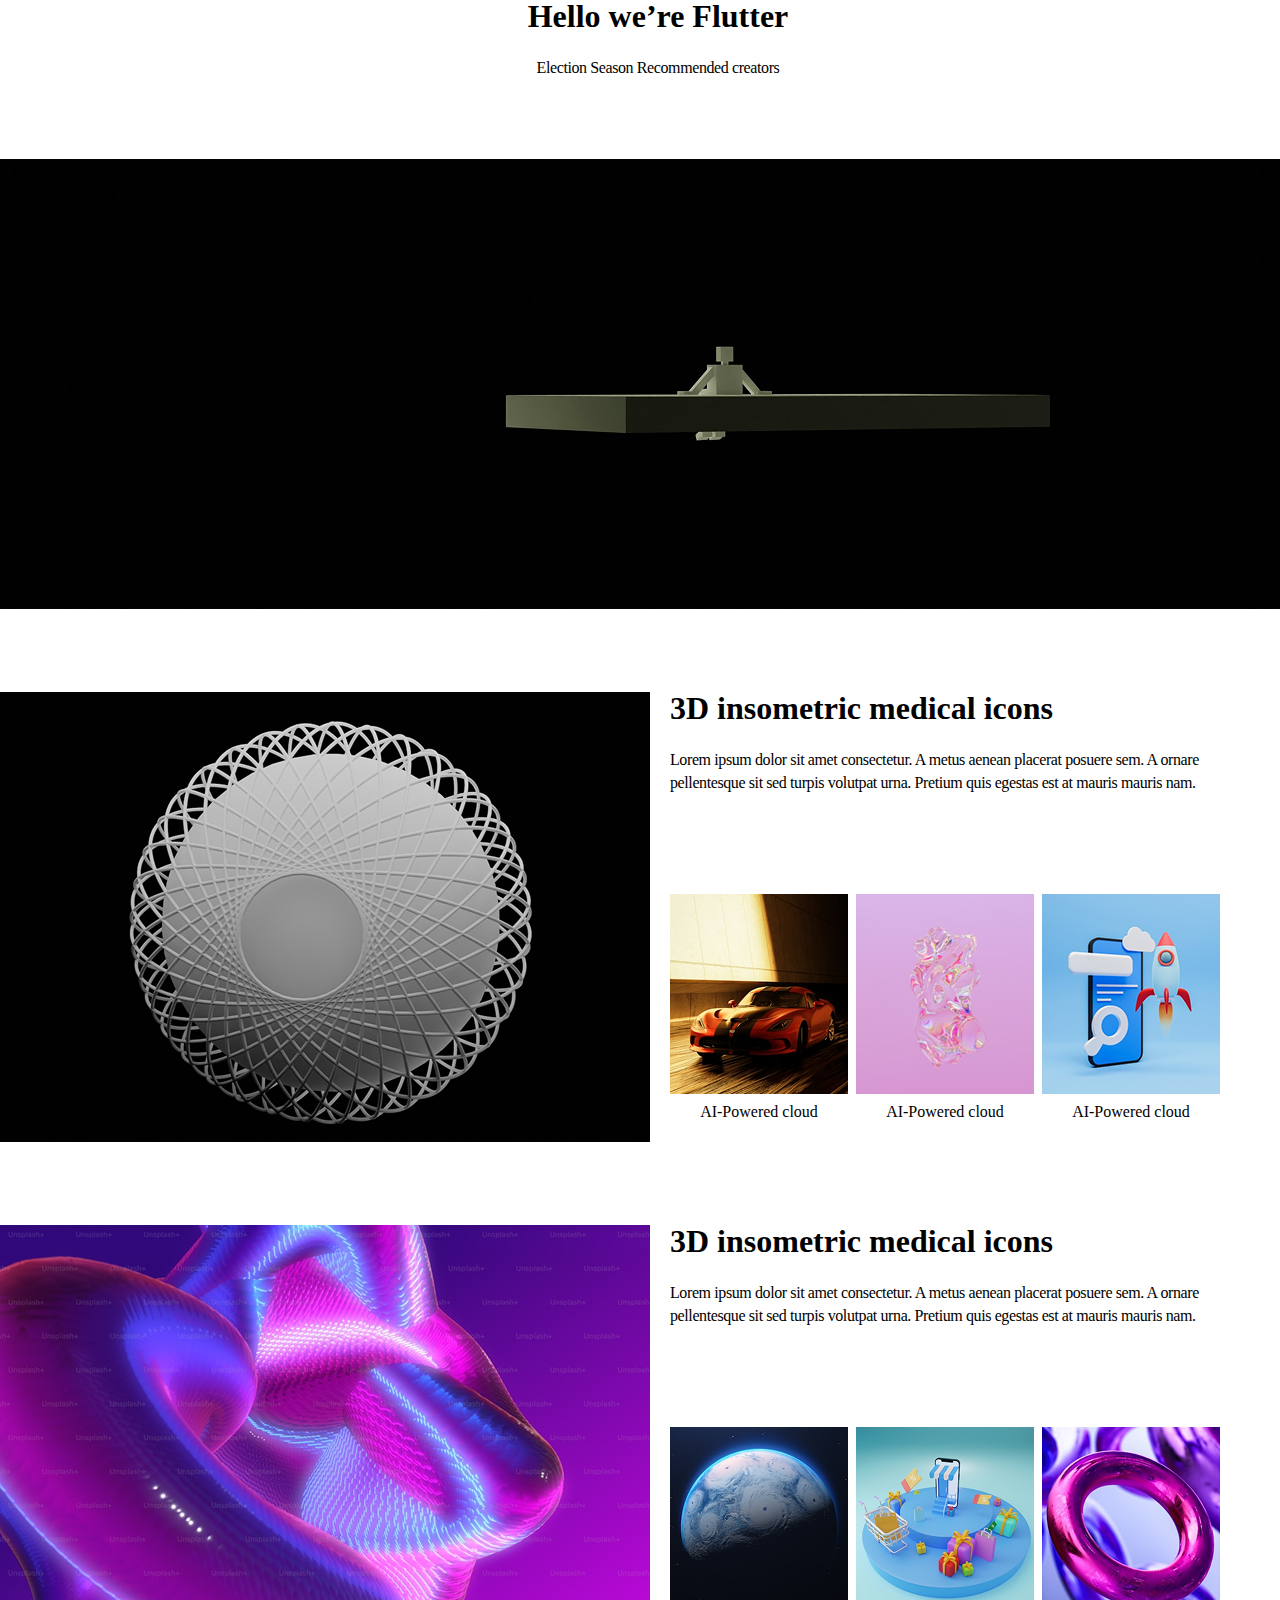
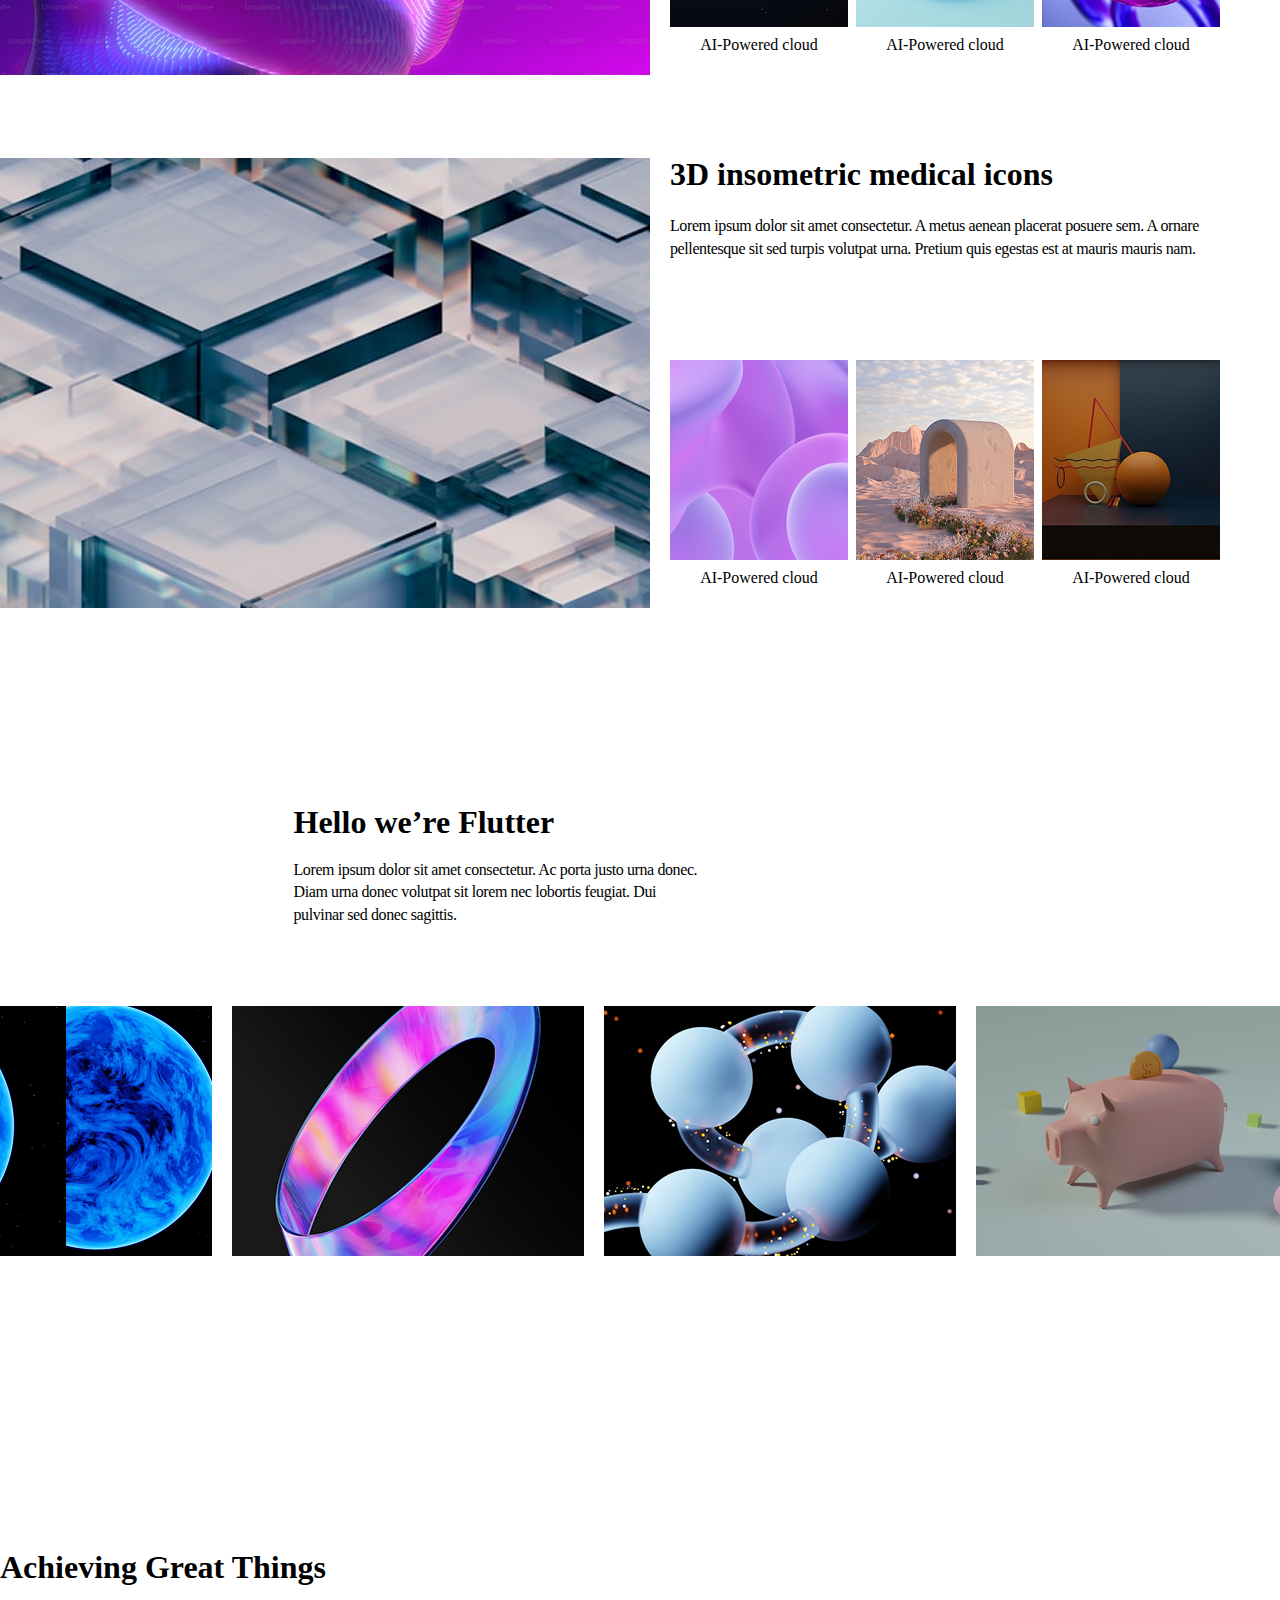
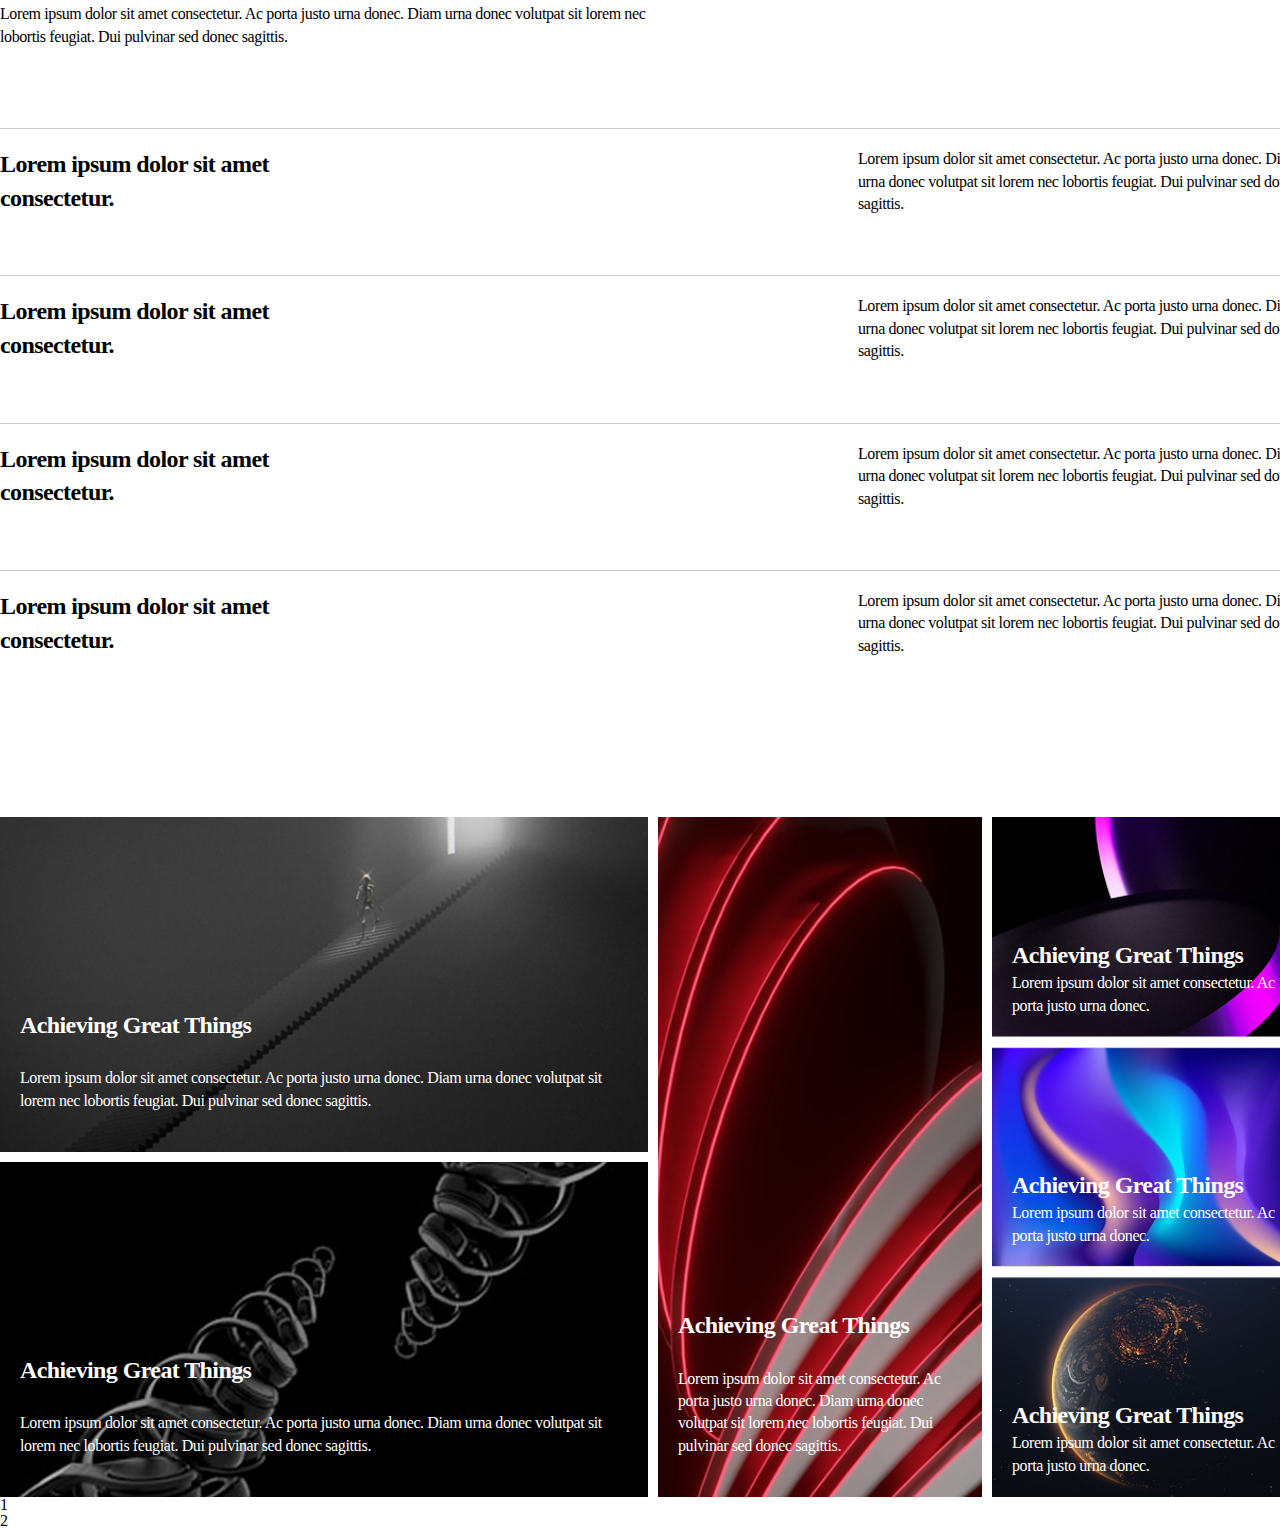
<file: index3.html>
<!DOCTYPE html>
<html lang="en">

<head>
    <meta charset="UTF-8">
    <meta name="viewport" content="width=device-width, initial-scale=1.0">
    <title>Document</title>
    <link rel="stylesheet" href="assets/css/reset.css">
    <link rel="stylesheet" href="assets/css/style3.css">
</head>

<body>



    <section>
        <div class="w-1316 mb-80">
            <div class="conten-title ta-c mb-80">
                <h3 class="font-32 font-600 mb-25">Hello we’re Flutter</h3>
                <p class="font-16">Election Season Recommended creators</p>
            </div>
            <div class="content-img">
                <img src="assets/images/Rectangle 26.png" alt="">
            </div>
        </div>
    </section>

    <!-- flex section -->
    <section class="mb-80">
        <div class="w-1316 d-flex">
            <div class="content w-650">
                <img src="assets/images/rec27.png" alt="">
            </div>
            <div class="content w-550 ml-20">
                <div class="contnt-title">
                    <h3 class="font-32 font-600 mb-25">3D insometric medical icons</h3>
                    <p class="font-16">
                        Lorem ipsum dolor sit amet consectetur. A metus aenean placerat posuere sem. A ornare
                        pellentesque sit sed turpis volutpat urna. Pretium quis egestas est at mauris mauris nam.</p>
                </div>
                <div class="content-img mt-100">
                    <div class="d-flex-s ta-c lh-140">
                        <div class="content-img__swiper">
                            <div class="swiper__img">
                                <img src="assets/images/Rec28.png" alt="">
                            </div>
                            <div class="swiper__text">
                                <p>AI-Powered cloud</p>
                            </div>
                        </div>
                        <div class="content-img__swiper">
                            <div class="swiper__img">
                                <img src="assets/images/Rec28-2.png" alt="">
                            </div>
                            <div class="swiper__text">
                                <p>AI-Powered cloud</p>
                            </div>
                        </div>
                        <div class="content-img__swiper">
                            <div class="swiper__img">
                                <img src="assets/images/Rec28-3.png" alt="">
                            </div>
                            <div class="swiper__text">
                                <p>AI-Powered cloud</p>
                            </div>
                        </div>
                    </div>
                </div>
            </div>
        </div>
    </section>

    <section class="mb-80">
        <div class="w-1316 d-flex">
            <div class="content w-650">
                <img src="assets/images/Rec-6-1.png" alt="">
            </div>
            <div class="content w-550 ml-20">
                <div class="contnt-title">
                    <h3 class="font-32 font-600 mb-25">3D insometric medical icons</h3>
                    <p class="font-16">
                        Lorem ipsum dolor sit amet consectetur. A metus aenean placerat posuere sem. A ornare
                        pellentesque sit sed turpis volutpat urna. Pretium quis egestas est at mauris mauris nam.</p>
                </div>
                <div class="content-img mt-100">
                    <div class="d-flex-s ta-c lh-140">
                        <div class="content-img__swiper">
                            <div class="swiper__img">
                                <img src="assets/images/rec-6-2.png" alt="">
                            </div>
                            <div class="swiper__text">
                                <p>AI-Powered cloud</p>
                            </div>
                        </div>
                        <div class="content-img__swiper">
                            <div class="swiper__img">
                                <img src="assets/images/rec-6-3.png" alt="">
                            </div>
                            <div class="swiper__text">
                                <p>AI-Powered cloud</p>
                            </div>
                        </div>
                        <div class="content-img__swiper">
                            <div class="swiper__img">
                                <img src="assets/images/rec-6-4.png" alt="">
                            </div>
                            <div class="swiper__text">
                                <p>AI-Powered cloud</p>
                            </div>
                        </div>
                    </div>
                </div>
            </div>
        </div>
    </section>

    <section>
        <div class="w-1316 d-flex">
            <div class="content w-650">
                <img src="assets/images/Rec-7-1.png" alt="">
            </div>
            <div class="content w-550 ml-20">
                <div class="contnt-title">
                    <h3 class="font-32 font-600 mb-25">3D insometric medical icons</h3>
                    <p class="font-16">
                        Lorem ipsum dolor sit amet consectetur. A metus aenean placerat posuere sem. A ornare
                        pellentesque sit sed turpis volutpat urna. Pretium quis egestas est at mauris mauris nam.</p>
                </div>
                <div class="content-img mt-100">
                    <div class="d-flex-s ta-c lh-140">
                        <div class="content-img__swiper">
                            <div class="swiper__img">
                                <img src="assets/images/Rec-7-2.png" alt="">
                            </div>
                            <div class="swiper__text">
                                <p>AI-Powered cloud</p>
                            </div>
                        </div>
                        <div class="content-img__swiper">
                            <div class="swiper__img">
                                <img src="assets/images/Rec-7-3.png" alt="">
                            </div>
                            <div class="swiper__text">
                                <p>AI-Powered cloud</p>
                            </div>
                        </div>
                        <div class="content-img__swiper">
                            <div class="swiper__img">
                                <img src="assets/images/Rec-7-4.png" alt="">
                            </div>
                            <div class="swiper__text">
                                <p>AI-Powered cloud</p>
                            </div>
                        </div>
                    </div>
                </div>
            </div>
        </div>
    </section>


    <section class="sec08 mt-200 lh-140">
        <div class="w-1316">
            <div class="content-title w-408 mb-80">
                <h3 class="font-32 font-600 mb-25">Hello we’re Flutter</h3>
                <p class="font-16">Lorem ipsum dolor sit amet consectetur. Ac porta justo urna donec. Diam urna donec volutpat sit lorem nec lobortis feugiat. Dui pulvinar sed donec sagittis.</p>
            </div>
        </div>
        <div class="over-f-h">
            <div class="d-flex">
                <div class="box bg1"></div>
                <div class="box bg2"></div>
                <div class="box bg3"></div>
                <div class="box bg4"></div>
                <div class="box bg5"></div>
                <div class="box bg6"></div> 
            </div>
        </div>
    </section>

    <section class="padding-t-100 lh-140 mt-200">
            <div class="w-1316">
                <div class="content-title w-682 mb-80">
                    <h3 class="font-32 font-600 mb-25">Achieving Great Things</h3>
                    <p class="font-16">Lorem ipsum dolor sit amet consectetur. Ac porta justo urna donec. Diam urna donec volutpat sit lorem nec lobortis feugiat. Dui pulvinar sed donec sagittis.</p>
                </div>
                <div class="aside-content">
                    <div class="d-flex-s">
                        <div class="left-title font-24 font-600">
                            <h3>Lorem ipsum dolor sit amet consectetur.</h3>
                        </div>
                        <div class="right-title font-16">
                            <p>Lorem ipsum dolor sit amet consectetur. Ac porta justo urna donec. Diam urna donec volutpat sit lorem nec lobortis feugiat. Dui pulvinar sed donec sagittis.
                            </p>
                        </div>
                    </div>
                </div>
                <div class="aside-content">
                    <div class="d-flex-s">
                        <div class="left-title font-24 font-600">
                            <h3>Lorem ipsum dolor sit amet consectetur.</h3>
                        </div>
                        <div class="right-title font-16">
                            <p>Lorem ipsum dolor sit amet consectetur. Ac porta justo urna donec. Diam urna donec volutpat sit lorem nec lobortis feugiat. Dui pulvinar sed donec sagittis.
                            </p>
                        </div>
                    </div>
                </div>
                <div class="aside-content">
                    <div class="d-flex-s">
                        <div class="left-title font-24 font-600">
                            <h3>Lorem ipsum dolor sit amet consectetur.</h3>
                        </div>
                        <div class="right-title font-16">
                            <p>Lorem ipsum dolor sit amet consectetur. Ac porta justo urna donec. Diam urna donec volutpat sit lorem nec lobortis feugiat. Dui pulvinar sed donec sagittis.
                            </p>
                        </div>
                    </div>
                </div>
                <div class="aside-content">
                    <div class="d-flex-s">
                        <div class="left-title font-24 font-600">
                            <h3>Lorem ipsum dolor sit amet consectetur.</h3>
                        </div>
                        <div class="right-title font-16">
                            <p>Lorem ipsum dolor sit amet consectetur. Ac porta justo urna donec. Diam urna donec volutpat sit lorem nec lobortis feugiat. Dui pulvinar sed donec sagittis.
                            </p>
                        </div>
                    </div>
                </div>
            </div>
    </section>

    <section>
        <div class="w-1316">
            <div class="d-flex">
                <div class="flat-6 mr-10">
                    <div class="flat-6__content bg-flat-1 padding-t-20 mb-10">
                        <h3 class="font-24 font-600">Achieving Great Things</h3>
                        <p class="font-16">Lorem ipsum dolor sit amet consectetur. Ac porta justo urna donec. Diam urna donec volutpat sit lorem nec lobortis feugiat. Dui pulvinar sed donec sagittis.</p>
                    </div>
                    <div class="flat-6__content bg-flat-2 padding-t-20">
                        <h3 class="font-24 font-600">Achieving Great Things</h3>
                        <p class="font-16">Lorem ipsum dolor sit amet consectetur. Ac porta justo urna donec. Diam urna donec volutpat sit lorem nec lobortis feugiat. Dui pulvinar sed donec sagittis.</p>
                    </div>
                </div>
                <div class="flat-6">
                    <div class="d-flex">
                        <div class="flat-6 mr-10">
                            <div class="flat-img-a bg-flat-3 padding-t-20">
                                <h3 class="font-24 font-600">Achieving Great Things</h3>
                                <p class="font-16">Lorem ipsum dolor sit amet consectetur. Ac porta justo urna donec. Diam urna donec volutpat sit lorem nec lobortis feugiat. Dui pulvinar sed donec sagittis.</p>
                            </div>
                        </div>
                        <div class="flat-6">
                            <div class="flat-img-b bg-flat-4 padding-t-20 mb-10">
                                <h3 class="font-24 font-600">Achieving Great Things</h3>
                                <p class="font-16">Lorem ipsum dolor sit amet consectetur. Ac porta justo urna donec.</p>
                            </div>
                            <div class="flat-img-b bg-flat-5 padding-t-20 mb-10">
                                <h3 class="font-24 font-600">Achieving Great Things</h3>
                                <p class="font-16">Lorem ipsum dolor sit amet consectetur. Ac porta justo urna donec.</p>
                            </div>
                            <div class="flat-img-b bg-flat-6 padding-t-20">
                                <h3 class="font-24 font-600">Achieving Great Things</h3>
                                <p class="font-16">Lorem ipsum dolor sit amet consectetur. Ac porta justo urna donec.</p>
                            </div>
                        </div>
                    </div>
                </div>
            </div>
        </div>
    </section>


    
    <div class="flex-box">
        <div class="box1">
            <h2>1</h2>
            <h2>2</h2>
        </div>
        <div class="box1">

        </div>
        <div class="box1">

        </div>
        <div class="box1">

        </div>
    </div>
</body>

</html>
</file>
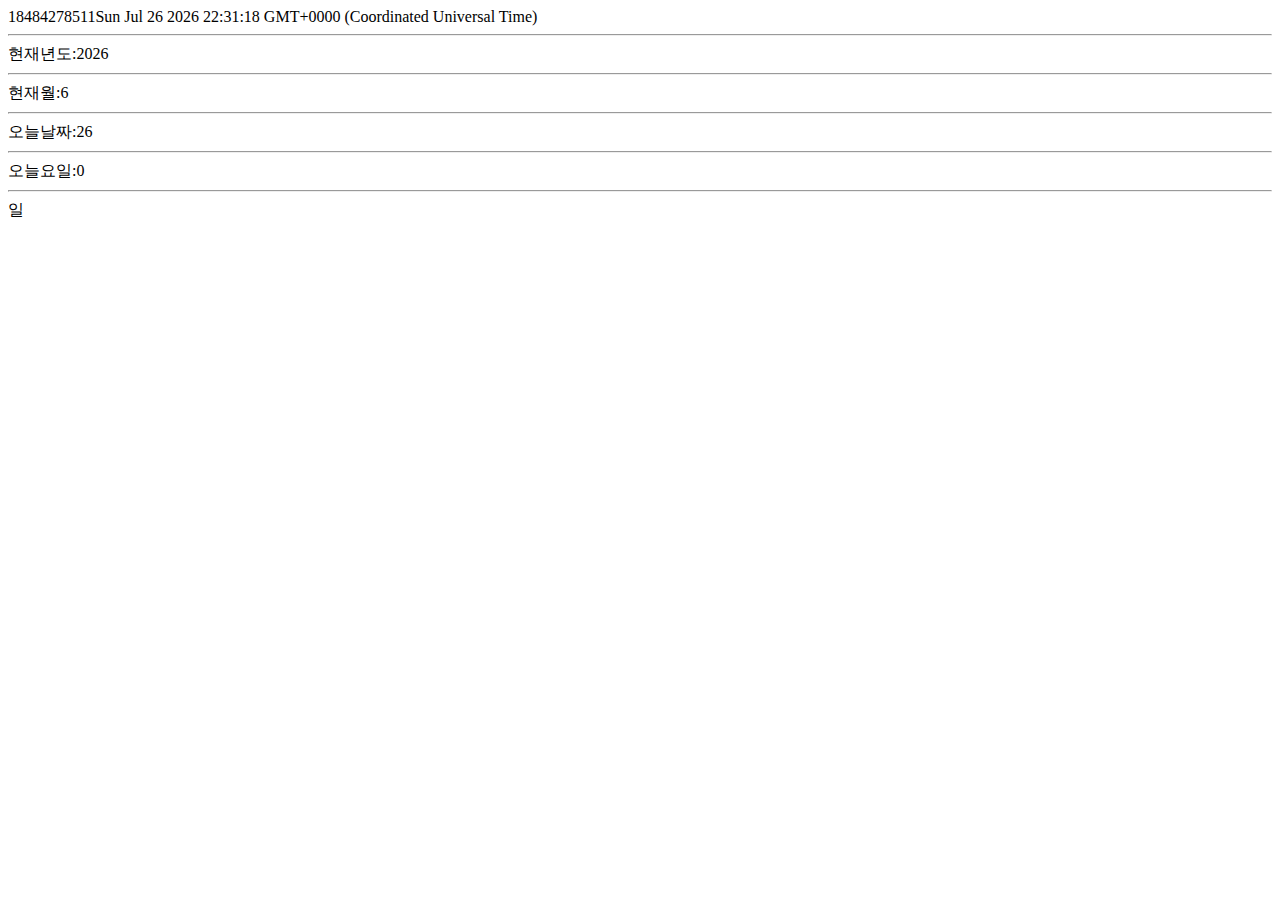
<file: java.html>
<!DOCTYPE html>
<html lang="en">
<head>
    <meta charset="UTF-8">
    <meta name="viewport" content="width=device-width, initial-scale=1.0">
    <title>Document</title>
</head>
<body>
        <script>
            
            let length = 16;
            let weight = 7.5;

            let color = "yellow";
            let lastName = "lee";

            const person = {
                firstName: "jiwoo",
                lastName:"lee",
                br: "<br>",
                age: 26
            };
            // 객체 Objects
            const car = ["BMW", "GLS", "테슬라"];
            // 배열 (Arrays)

            const date = new Date();
            const year = date.getFullYear(); // 년도
            const month = date.getMonth(); // 월
            const today = date.getDate(); // 날짜
            const day = date.getDay(); // 요일


            const targetDate = new Date('2025-12-25');
            
            const difDay = date - targetDate;

            document.write(difDay);

            document.write(date+"<br>");
            // year, month, day, hour, minute, second, millisecond
            document.write("<hr>");
            document.write("현재년도:"+year);
            document.write("<hr>");
            document.write("현재월:"+month);
            document.write("<hr>");
            document.write("오늘날짜:"+today);
            document.write("<hr>");
            document.write("오늘요일:"+day);

            document.write("<hr>");
            const weekDay = ["일", "월", "화", "수", "목", "금", "토"]

            const totoDay = weekDay[day];

            document.write(totoDay);


            // let x = length + 6 + color + 10;
            // document.write(x+"<br>");

            // document.write(car[0]+"<br>");
            // document.write(person.lastName+person.firstName+person.br+person.age);

            // const week = ["일", "월", "화", "수", "목", "금", "토"];

            // document.write("오늘의 요일은 : " + week[2]+person.br);


        </script>
    
</body>
</html>
</file>
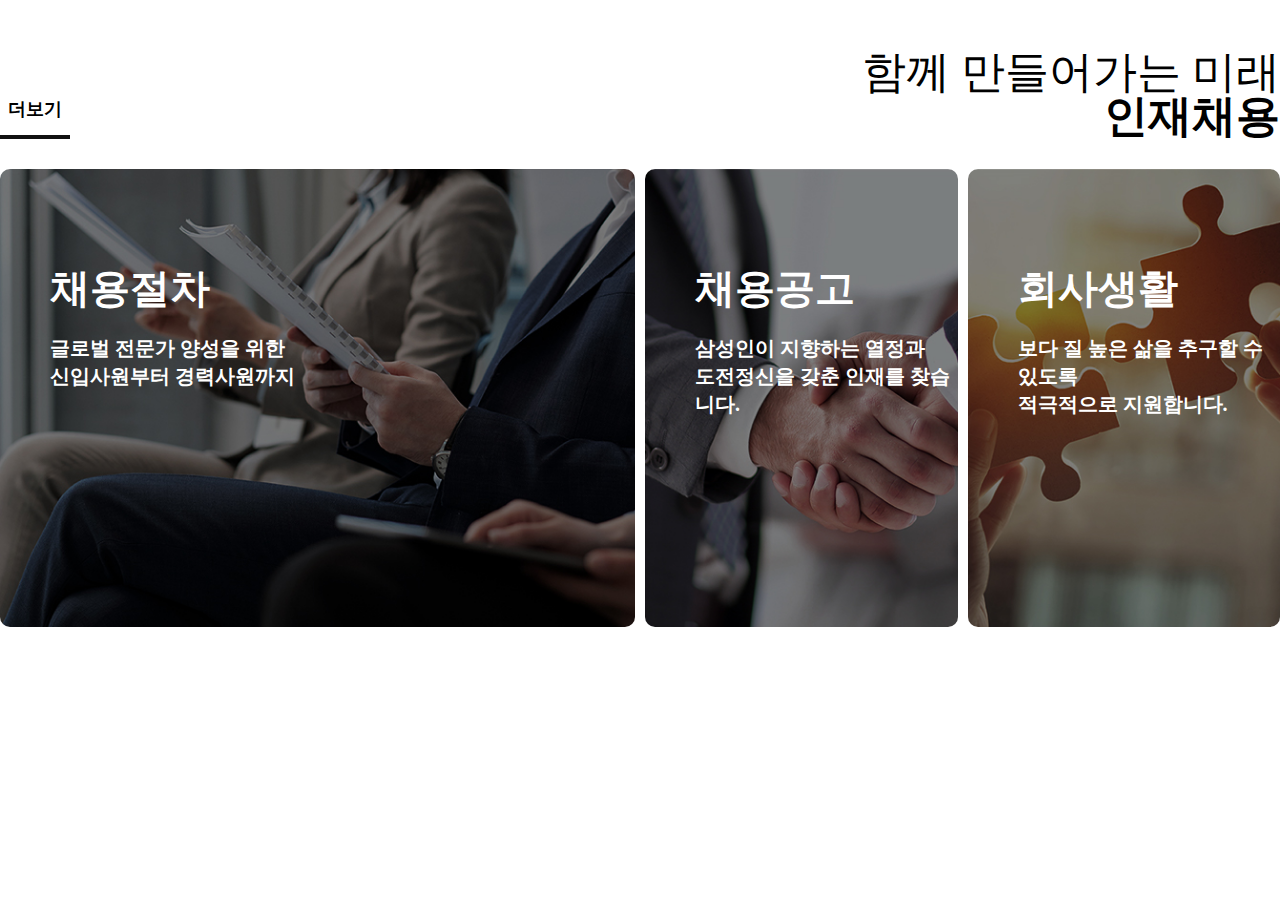
<file: samsung.html>
<!DOCTYPE html>
<html lang="en">
<head>
    <meta charset="UTF-8">
    <meta name="viewport" content="width=device-width, initial-scale=1.0">
    <title>Samsung</title>
    <link rel="stylesheet" href="assets/css/style2.css">
    <link rel="stylesheet" href="assets/css/reset.css">
</head>
<body>
    
    <div class="f-h100">
        <div class="title d-flex">
            <p>더보기</p>
            <h2>함께 만들어가는 미래
                <br>
                <b>인재채용</b>
            </h2>
        </div>
        <div class="box d-flex gap">
            <div class="w-50 bg1">
                <h4>채용절차</h4>
                <p>글로벌 전문가 양성을 위한 
                   <br>
                   신입사원부터 경력사원까지
                </p>
            </div>
            <div class="w-50 d-flex gap">
                <div class="w-50 bg2">
                    <h4>채용공고</h4>
                    <p>삼성인이 지향하는 열정과 
                       <br>
                       도전정신을 갖춘 인재를 찾습니다.
                    </p>
                </div>
                <div class="w-50 bg3">
                    <h4>회사생활</h4>
                    <p>보다 질 높은 삶을 추구할 수 있도록  
                       <br>
                       적극적으로 지원합니다.
                    </p>
                </div>
            </div>
        </div>
    </div>

</body>
</html>
</file>
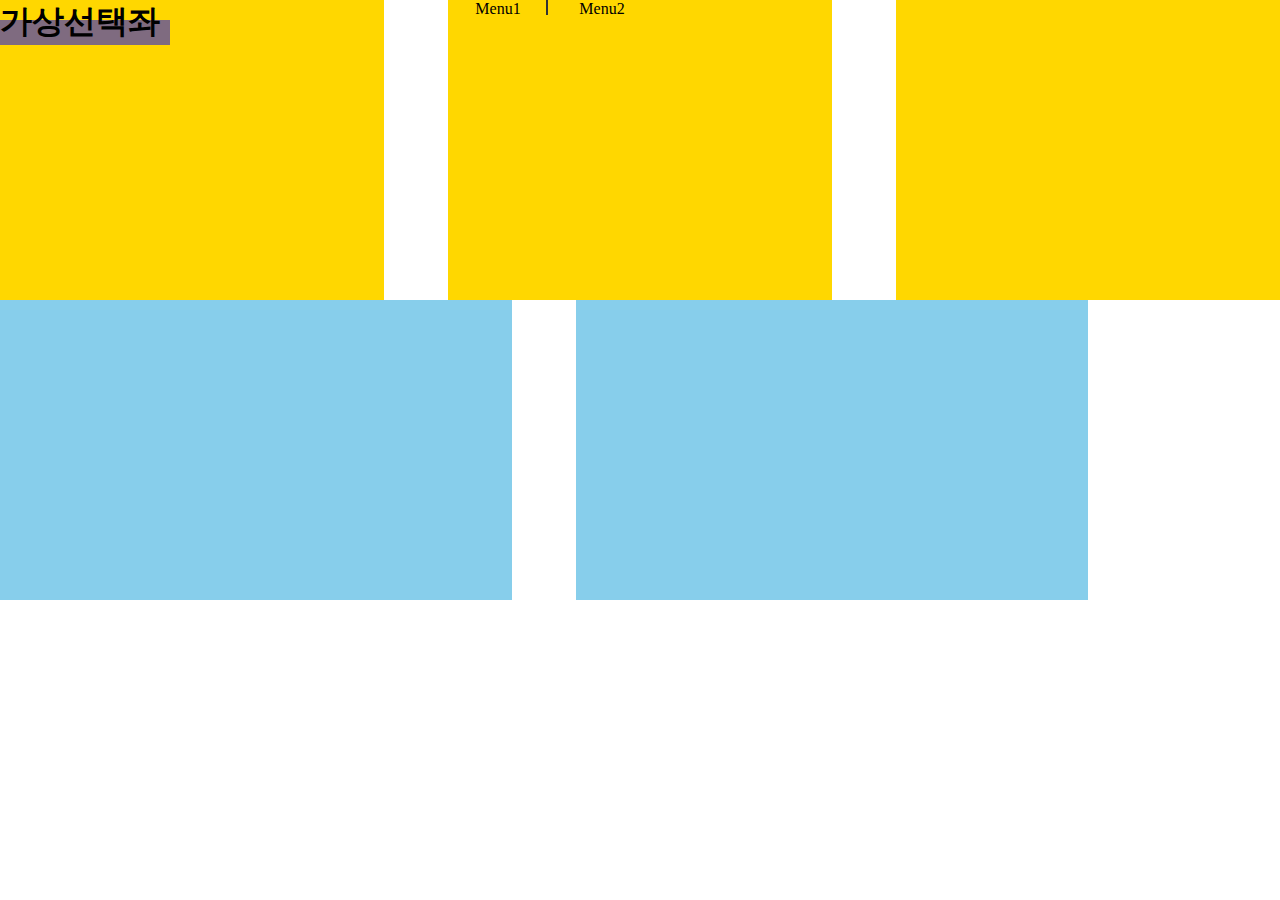
<file: sp.html>
<!DOCTYPE html>
<html lang="en">
<head>
    <meta charset="UTF-8">
    <meta name="viewport" content="width=device-width, initial-scale=1.0">
    <title>Document</title>
    <style>
        *{
            margin: 0;
            padding: 0;
        }
        .box1{
            width: 30%;
            height: 300px;
            background: gold;
        }
        .box2{
            width: 40%;
            height: 300px;
            background: skyblue;
        }
        .container{
            display: flex;
            flex-wrap: wrap;
            gap: 0 5%;
        }
        @media(max-width:768px){
            .mo-50{
                width: 40%;
            }
            .mo-100{
                width: 90%;
            }
        }
        @media(max-width:547px){
            .mo-50{
                width: 100%;
            }
            .mo-100{
                width: 100%;
            }
        }
        h1{
            position: relative;
            z-index: 9999;
        }
        h1:hover:before{
            content: "";
            width: 170px;
            height: 25px;
            background-color: blue;
            opacity: 50%;
            position: absolute;
            top: 20px;
            left: 0;
            z-index: -1;
        }
        .sleep{
            list-style: none;
        }
        .sleep li{
            position: relative;
            display: inline-block;
            width: 100px;
            text-align: center;
        }
        .sleep li:first-child::after{
            position: absolute;
            content: "";
            width: 2px;
            height: 15px;
            background: #333;
            top: 0;
            right: 0;
        }
    </style>
</head>
<body>
    <div class="container">
        <div class="content box1 mo-50">
            <h1>가상선택좌</h1>
        </div>
        <div class="content box1 mo-50">
            <ul class="sleep">
                <li>Menu1</li>
                <li>Menu2</li>
            </ul>
        </div>
        <div class="content box1 mo-50"></div>
        <div class="content box2 mo-50"></div>
        <div class="content box2 mo-100"></div>
    </div>
</body>
</html>
</file>
<file: assets/css/style3.css>
/* common */

.d-flex{
    display: flex;
}
.font-12{
    font-size: 12px;
    line-height: 140%;
    letter-spacing: -.025em;
}
.font-16{
    font-size: 16px;
    line-height: 140%;
    letter-spacing: -.025em;  
}
.font-24{
    font-size: 24px;
    line-height: 140%;
    letter-spacing: -.025em;    
}
.font-32{
    font-size: 32px;
}
.font-36{
    font-size: 36px;
    line-height: 140%;
    letter-spacing: -.025em;    
}
.w-1316{
    width: 1316px;
    margin: auto;
}
img{
    width: 100%;
}
.w-682{
    width: 682px;
}
.w-650{
    width: 650px;
}
.w-550{
    width: 550px;
}
.w-408{
    width: 408px;
}
.ml-9{
    margin-left: 9px;
}
.ml-20{
    margin-left: 20px;
}
.mb-10{
    margin-bottom: 10px;
}
.mb-25{
    margin-bottom: 25px;
}
.mb-80{
    margin-bottom: 80px;
}
.mb-100{
    margin-bottom: 100px;
}
.mt-10{
    margin-top: 10px;
}
.mt-100{
    margin-top: 100px;
}
.mt-200{
    margin-top: 200px;
}
.mr-10{
    margin-right: 10px;
}
.font-500{
    font-weight: 500;
}
.font-600{
    font-weight: 600;
}
.d-flex-s{
    display: flex;
    justify-content: space-between;
}

.lh-140{
    line-height: 140%;
}
.ta-c{
    text-align: center;
}
.sec08{
    width: 1903px;
    overflow: hidden;
}
.over-f-h{
    width: 3000px;
    margin-left: -150px;
}
.d-float .box{
    float: left;
}
.clearfix{
    clear: both !important;
}

.box{
    width: 352px;
    height: 250px;
    background-color: #868686;
    margin: 0 10px;
}
.bg1{
    background: url("../images/rec-4-1.png");
}
.bg2{
    background: url("../images/rec-4-2.png");
}
.bg3{
    background: url("../images/rec-4-3.png");
}
.bg4{
    background: url("../images/rec-4-4.png");
}
.bg5{
    background: url("../images/rec-4-5.png");
}
.bg6{
    background: url("../images/rec-4-6.png");
}
.padding-t-100{
    padding: 100px 0;
}
.padding-t-20{
    padding: 20px;
}
.aside-content{
    padding: 20px 0 60px 0;
    box-shadow: inset 0px 1px #ccc;
}
.left-title{
    width: 328px;
}
.right-title{
    width: 458px;
}
.flat-6__content{
    width: 608px;
    height: 295px;
    color: #fff;
    display: flex;
    flex-direction: column;
    justify-content: flex-end;
}
.flat-img-a{
    width: 284px;
    height: 640px;
    color: #fff;
    display: flex;
    flex-direction: column;
    justify-content: flex-end;
}
.flat-img-b{
    width: 284px;
    height: 180px;
    color: #fff;
    display: flex;
    flex-direction: column;
    justify-content: flex-end;
}
.flat-6__content p{
    margin: 25px 0 20px 0;
}
.flat-img-a p{
    margin: 25px 0 20px 0;
}
/* .bg-flat-1:hover{
    transition: all 3s;
    border-radius: 100px;
    width: 500px;;
}*/
.bg-flat-1{
    background: url('../images/Rectangle\ 35.png') no-repeat;
    background-position: center;
    background-size: cover;
}
.bg-flat-2{
    background: url('../images/Rectangle\ 36.png') no-repeat;
    background-position: center;
    background-size: cover;
}
.bg-flat-3{
    background: url('../images/Rectangle\ 37.png') no-repeat;
    background-position: center;
    background-size: cover;
}
.bg-flat-4{
    background: url('../images/Rectangle\ 39.png') no-repeat;
    background-position: center;
    background-size: cover;
}
.bg-flat-5{
    background: url('../images/Rectangle\ 40.png') no-repeat;
    background-position: center;
    background-size: cover;
}
.bg-flat-6{
    background: url('../images/Rectangle\ 38.png') no-repeat;
    background-position: center;
    background-size: cover;
}


.flex-box{
    width: 100%;
    display: flex;
    flex-direction: column;
}
/* .box1{
    display: flex;
    align-items: center;
    justify-content: center;
    flex-direction: column;
    width:25%;
    height: 300px;
    margin: 10px 10px;
    background-color: antiquewhite;
} */
</file>
<file: assets/css/style2.css>
@font-face {
    font-family: 'Pretendard-Regular';
    src: url('https://fastly.jsdelivr.net/gh/Project-Noonnu/noonfonts_2107@1.1/Pretendard-Regular.woff') format('woff');
    font-weight: 400;
    font-style: normal;
}
*{
    margin: 0;
    padding: 0;
}
.f-h100{
    width: 100%;

}
.title{
    margin-top: 50px;
}
.title p{
    width: 70px;
    height: 35px;
    font-size: 18px;
    display: inline-block;
    font-size: 18px;
    font-weight: 600;
    text-align: center;
    border-bottom: 4px solid #111;
    margin-top: 50px;
}
.title h2{
    font-size: 44px;
    text-align: right;
}
.title b{
    font-weight: 800;
}
.w-50{
    width: 50%;
    height: 458px;
}
.d-flex{
    display: flex;
}
.gap{
    gap: 0 10px;
}
.title{
    justify-content: space-between;
    align-items: center;
    margin-bottom: 30px;
}
.w-100{
    width: 100%;
}
.bg1{
    background: url('../images/bg1.jpg') no-repeat;
    background-size: cover;
    border-radius: 10px;
}
.bg2{
    background: url('../images/bg2.jpg') no-repeat;
    background-size: cover;
    border-radius: 10px;
}
.bg3{
    background: url('../images/bg3.jpg') no-repeat;
    background-size: cover;
    border-radius: 10px;
}
.box h4{
    position: relative;
    font-size: 40px;
    color: #fff;
    font-weight: 600;
}
.box p{
    position: relative;
    font-size: 20px;
    color: #fff;
    font-weight: 600;
}
.bg1 h4{
    margin: 100px 50px 25px;
}
.bg1 p{
    margin-left: 50px;
    line-height: 140%;
}
.bg2 h4{
    margin: 100px 50px 25px;
}
.bg2 p{
    margin-left: 50px;
    line-height: 140%;
}
.bg3 h4{
    margin: 100px 50px 25px;
}
.bg3 p{
    margin-left: 50px;
    line-height: 140%;
}


@media(max-width:768px){
.d-flex{
    flex-direction: column;
}
.w-50{
    width: 100%;
}
.gap{
    gap: 10px 0;
}
}
</file>
